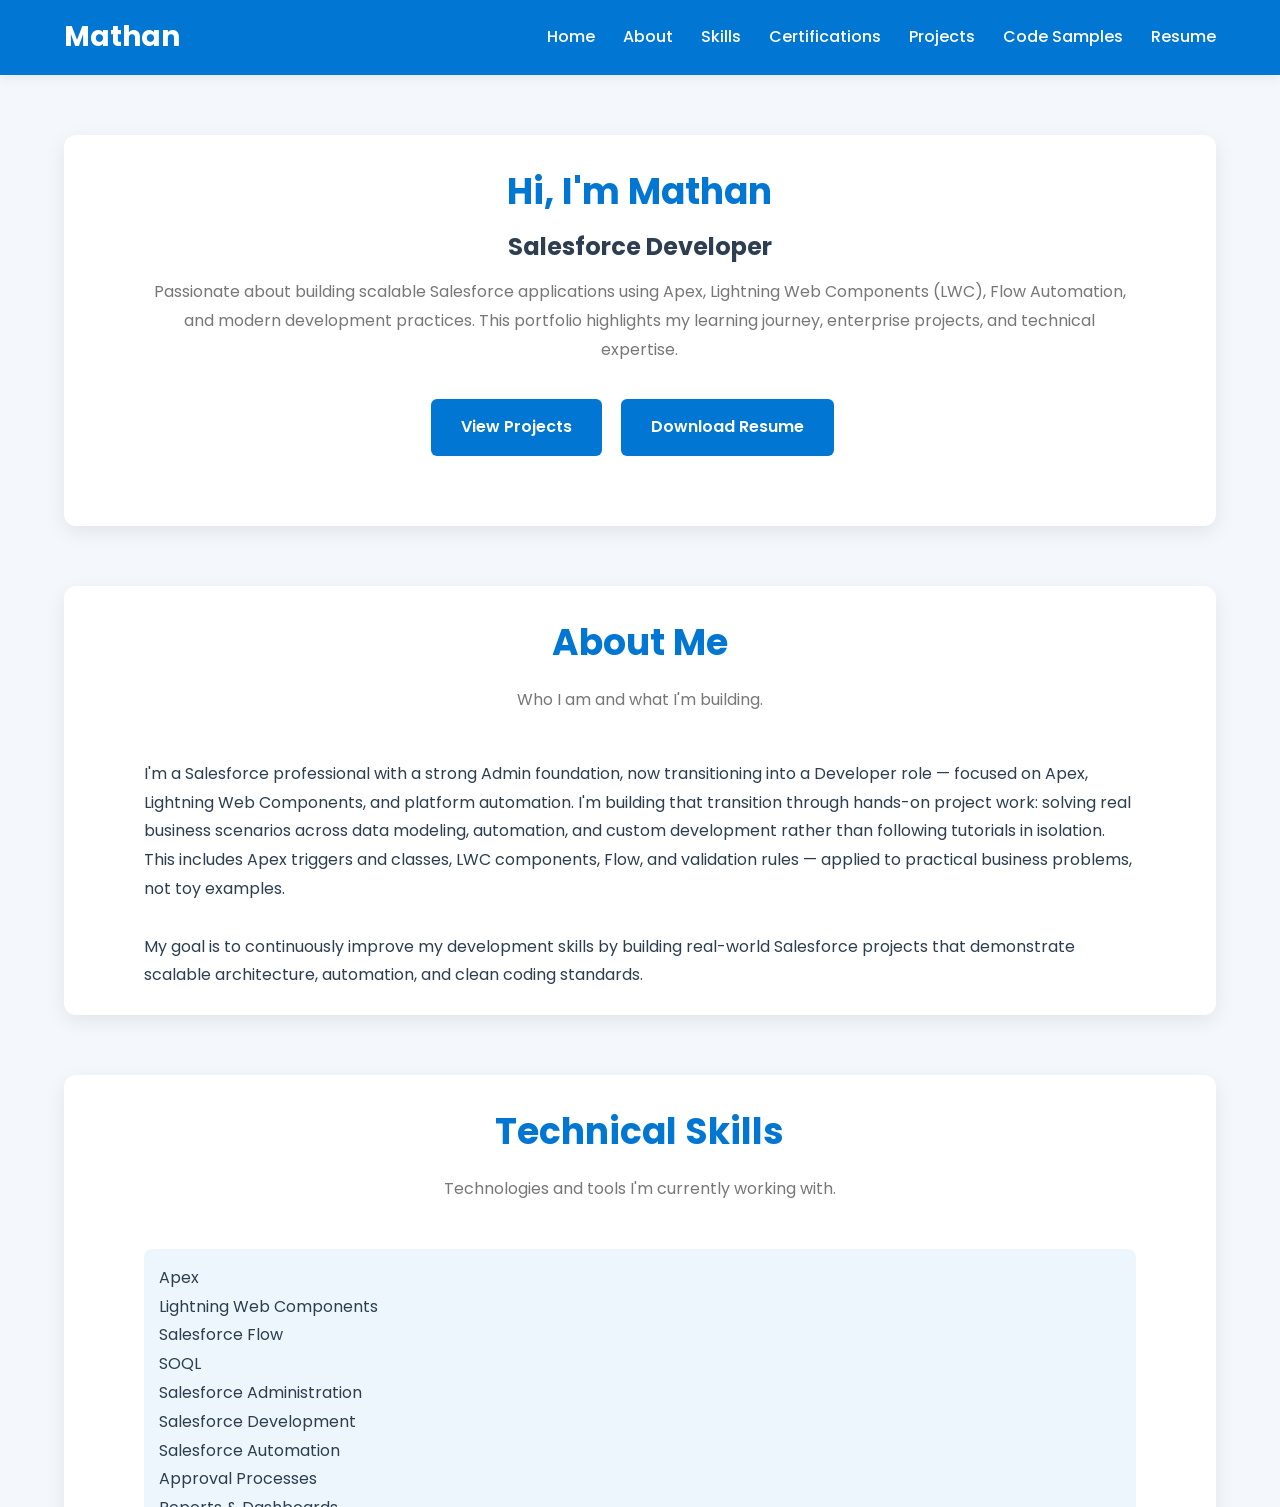
<file: index.html>
<!DOCTYPE html>
<html lang="en">
<head>
    <meta charset="UTF-8">
    <meta http-equiv="refresh" content="0; url=home.html">
    <title>Redirecting...</title>
</head>
<body>
    Redirecting...
</body>
</html>
</file>
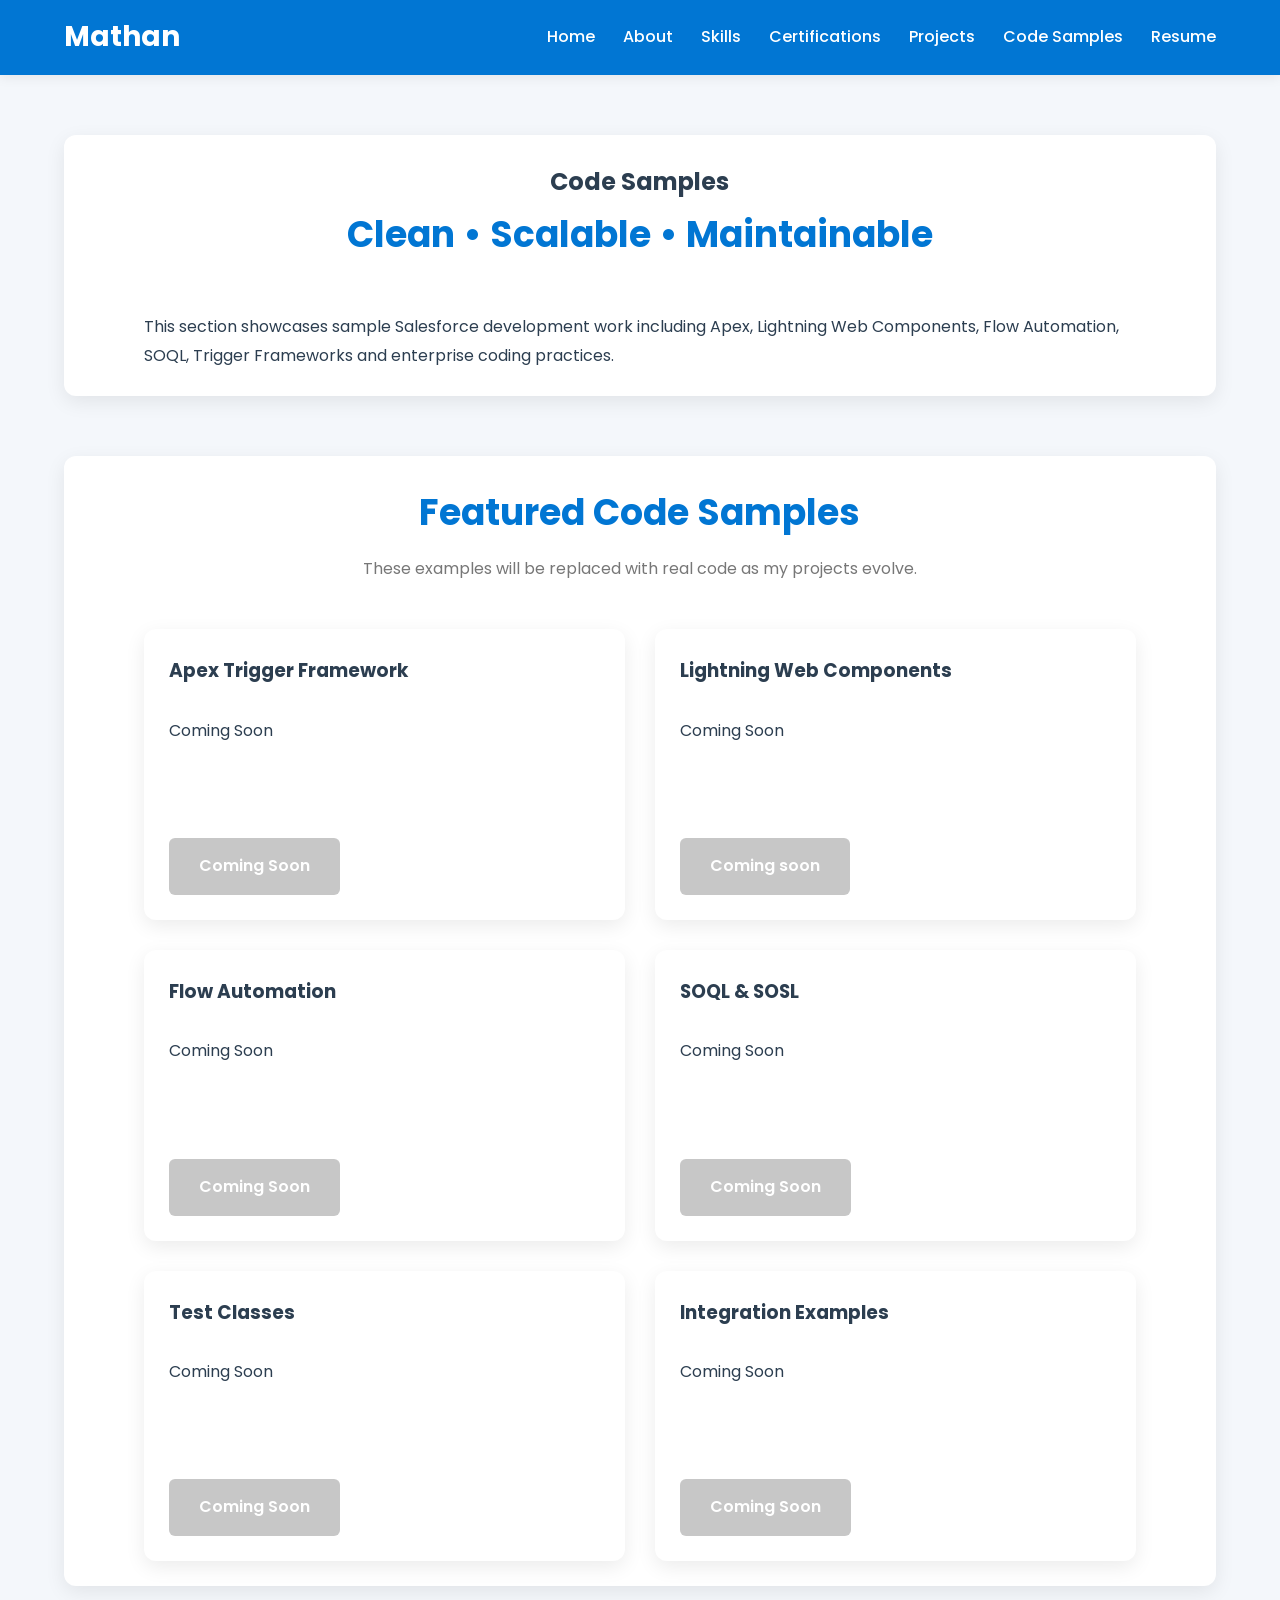
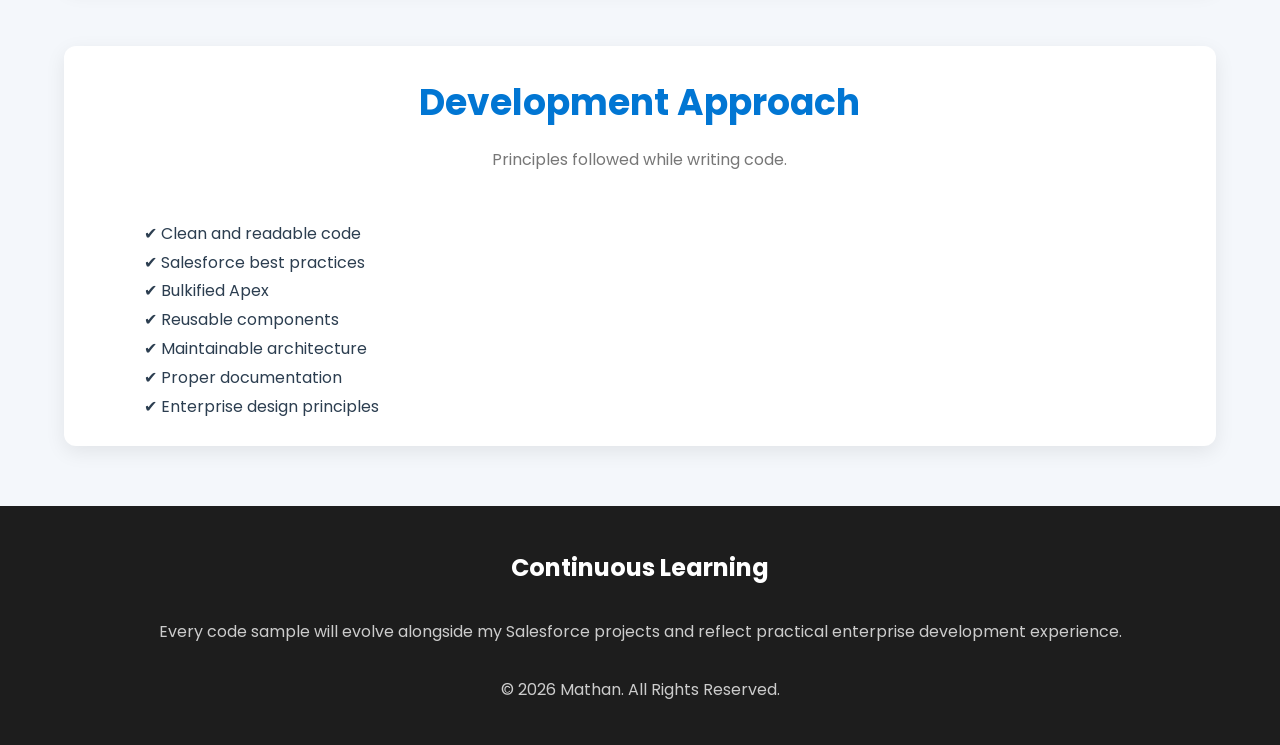
<file: code-samples.html>
<!DOCTYPE html>
<html lang="en">

<head>

    <meta charset="UTF-8">
    <meta name="viewport" content="width=device-width, initial-scale=1.0">

    <title>Code Samples | Mathan Salesforce Portfolio</title>

    <meta name="description"
        content="Salesforce Apex, LWC, Flow, Trigger Framework, SOQL and Test Class code samples.">

    <link rel="icon" href="images/favicon.png">

    <link rel="stylesheet" href="styles.css">

</head>

<body>

<!-- ================= HEADER ================= -->

<header>

<div class="container">

<nav>

<a href="home.html" class="logo">Mathan</a>

<ul>

<li><a href="home.html">Home</a></li>

<li><a href="home.html#about">About</a></li>

<li><a href="home.html#skills">Skills</a></li>

<li><a href="home.html#certifications">Certifications</a></li>

<li><a href="projects.html">Projects</a></li>

<li><a href="code-samples.html">Code Samples</a></li>

<li><a href="resume/Mathan_Resume.pdf" target="_blank">Resume</a></li>

</ul>

</nav>

</div>

</header>

<!-- ================= HERO ================= -->

<section
<div class="card">
<div class="container">
<div class="section-title">
<h1>Code Samples</h1>

<h2>Clean • Scalable • Maintainable</h2>
</div>
<p>

This section showcases sample Salesforce development work including Apex,
Lightning Web Components, Flow Automation, SOQL, Trigger Frameworks and
enterprise coding practices.

</p>

</div>
</div>
</section>

<!-- ================= CODE SAMPLE SECTION ================= -->

<section 
<div class="card">
<div class="container">

<div class="section-title">

<h2>Featured Code Samples</h2>

<p>
These examples will be replaced with real code as my projects evolve.
</p>

</div>

<div class="grid-2">

<!-- Card 1 -->

<div class="card">

<h3>Apex Trigger Framework</h3>

<br>

<p>
Coming Soon
<!-- A scalable trigger architecture using a handler class that keeps business
logic separate from trigger events. -->

</p>

<br>

<!-- <strong>Topics</strong>

<ul class="clean-list">

<li>Trigger Handler</li>

<li>Bulkification</li>

<li>Governor Limits</li>

<li>Best Practices</li>

</ul> -->

<br>
<a href="javascript:void(0)" class="btn btn-disabled">
    Coming Soon
</a>
<!--After completing project comment the above line and un comment the below line*/
<a href="#" class="btn">View on GitHub</a> -->

</div>

<!-- Card 2 -->

<div class="card">

<h3>Lightning Web Components</h3>

<br>
<p>
Coming Soon
<!-- In progress — covers Lead Conversion, Assignment Rules, Duplicate Rules, and Parent-Child LWC communication. -->



<!-- <p>
    
    <a href="images/Project1_LWC_Screen_Inprogress.png" target="_blank">
    <img src="images/Project1_LWC_Screen_Inprogress.png"
         alt="LWC Screen Sample Inprogress"
         class="code-image">
</a>
<!-- Reusable Lightning Web Components designed using modern JavaScript,
HTML and CSS for responsive Salesforce applications. -->

</p>

<br>

<!-- <strong>Topics</strong>

<ul class="clean-list">

<li>LWC</li>

<li>JavaScript</li>

<li>HTML</li>

<li>CSS</li>

</ul>
 -->

<br>
<a href="javascript:void(0)" class="btn btn-disabled">
    Coming soon
</a>

<!--After completing project comment the above line and un comment the below line*/
 <a href="lwc-project1.html" class="btn">View on Details</a>-->

</div>

<!-- Card 3 -->

<div class="card">

<h3>Flow Automation</h3>

<br>

<p>
Coming Soon
<!-- Automation examples covering Record-Triggered Flows,
Scheduled Flows and Screen Flows used in enterprise solutions. -->

</p>

<br>

<!-- <strong>Topics</strong>

<ul class="clean-list">

<li>Record Triggered Flow</li>

<li>Screen Flow</li>

<li>Scheduled Flow</li>

<li>Subflow</li>

</ul> -->

<br>

<a href="javascript:void(0)" class="btn btn-disabled">
    Coming Soon
</a>
<!--After completing project comment the above line and un comment the below line*/
<a href="#" class="btn">View on GitHub</a> -->

</div>

<!-- Card 4 -->

<div class="card">

<h3>SOQL & SOSL</h3>

<br>

<p>
Coming Soon
<!-- Query examples demonstrating efficient data retrieval,
relationship queries and Salesforce query optimization. -->

</p>

<br>

<!-- <strong>Topics</strong>

<ul class="clean-list">

<li>SOQL</li>

<li>SOSL</li>

<li>Relationship Query</li>

<li>Aggregate Query</li>

</ul> -->

<br>

<a href="javascript:void(0)" class="btn btn-disabled">
    Coming Soon
</a>
<!--After completing project comment the above line and un comment the below line*/
<a href="#" class="btn">View on GitHub</a> -->

</div>

<!-- Card 5 -->

<div class="card">

<h3>Test Classes</h3>

<br>

<p>
Coming Soon
<!-- Examples of test classes with positive,
negative and bulk test scenarios while maintaining
high code coverage. -->

</p>

<br>

<!-- <strong>Topics</strong>

<ul class="clean-list">

<li>Test Data</li>

<li>Assertions</li>

<li>Bulk Testing</li>

<li>Best Practices</li>

</ul> -->

<br>

<a href="javascript:void(0)" class="btn btn-disabled">
    Coming Soon
</a>
<!--After completing project comment the above line and un comment the below line*/
<a href="#" class="btn">View on GitHub</a> -->

</div>

<!-- Card 6 -->

<div class="card">

<h3>Integration Examples</h3>

<br>

<p>
Coming Soon
<!-- Sample REST integrations demonstrating
HTTP callouts, JSON serialization and
API communication. -->

</p>

<br>

<!-- <strong>Topics</strong>

<ul class="clean-list">

<li>REST API</li>

<li>JSON</li>

<li>HTTP Callout</li>

<li>Named Credentials</li>

</ul> -->

<br>

<a href="javascript:void(0)" class="btn btn-disabled">
    Coming Soon
</a>
<!--After completing project comment the above line and un comment the below line*/
<a href="#" class="btn">View on GitHub</a> -->

</div>

</div>

</div>

</div>
</section>

<!-- ================= DEVELOPMENT APPROACH ================= -->

<section 
<div class="card">
<div class="container">
<div class="section-title">

<h2>Development Approach</h2>

<p>Principles followed while writing code.</p>

</div>

<ul class="clean-list">

<li>✔ Clean and readable code</li>

<li>✔ Salesforce best practices</li>

<li>✔ Bulkified Apex</li>

<li>✔ Reusable components</li>

<li>✔ Maintainable architecture</li>

<li>✔ Proper documentation</li>

<li>✔ Enterprise design principles</li>

</ul>

</div>

</div>

</section>

<!-- ================= FOOTER ================= -->

<footer>

<div class="container">

<h2>Continuous Learning</h2>

<br>

<p>

Every code sample will evolve alongside my Salesforce
projects and reflect practical enterprise development
experience.

</p>

<br>

<p>

© 2026 Mathan. All Rights Reserved.

</p>

</div>

</footer>

</body>

</html>
</file>
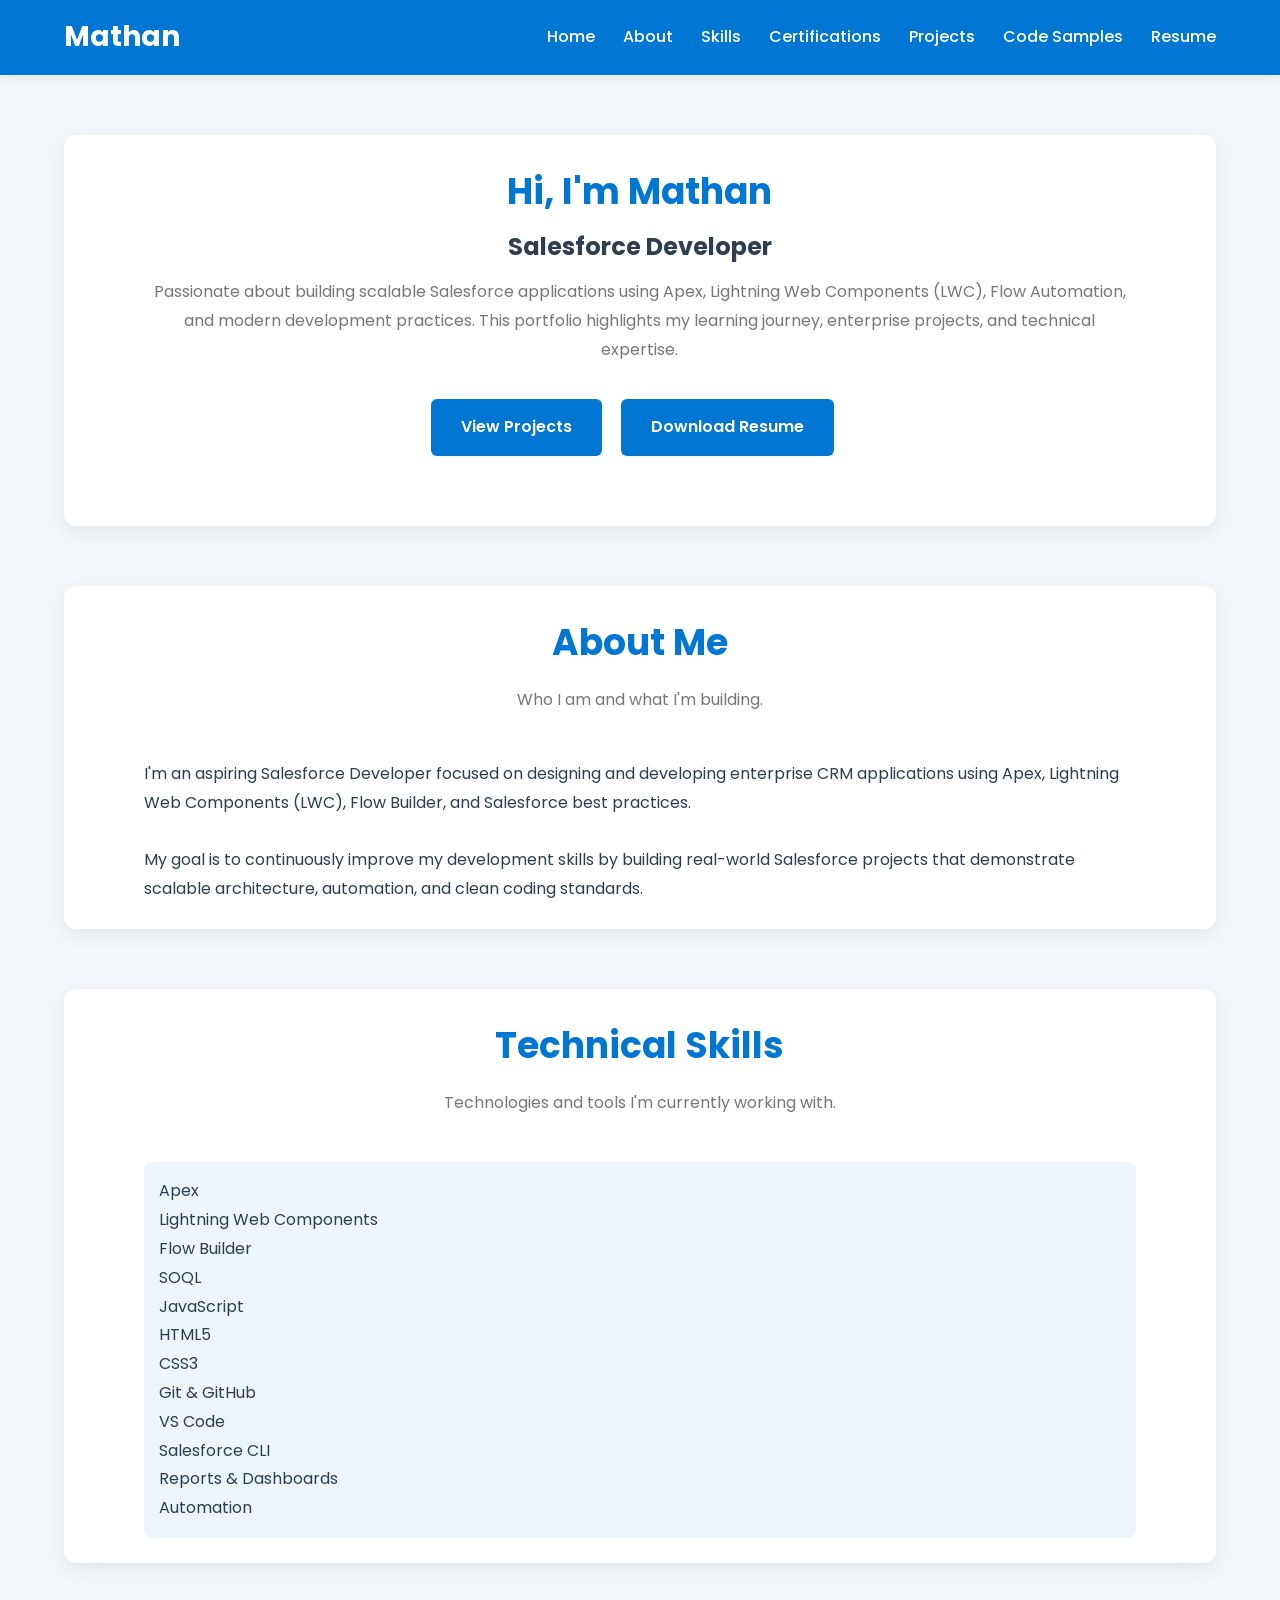
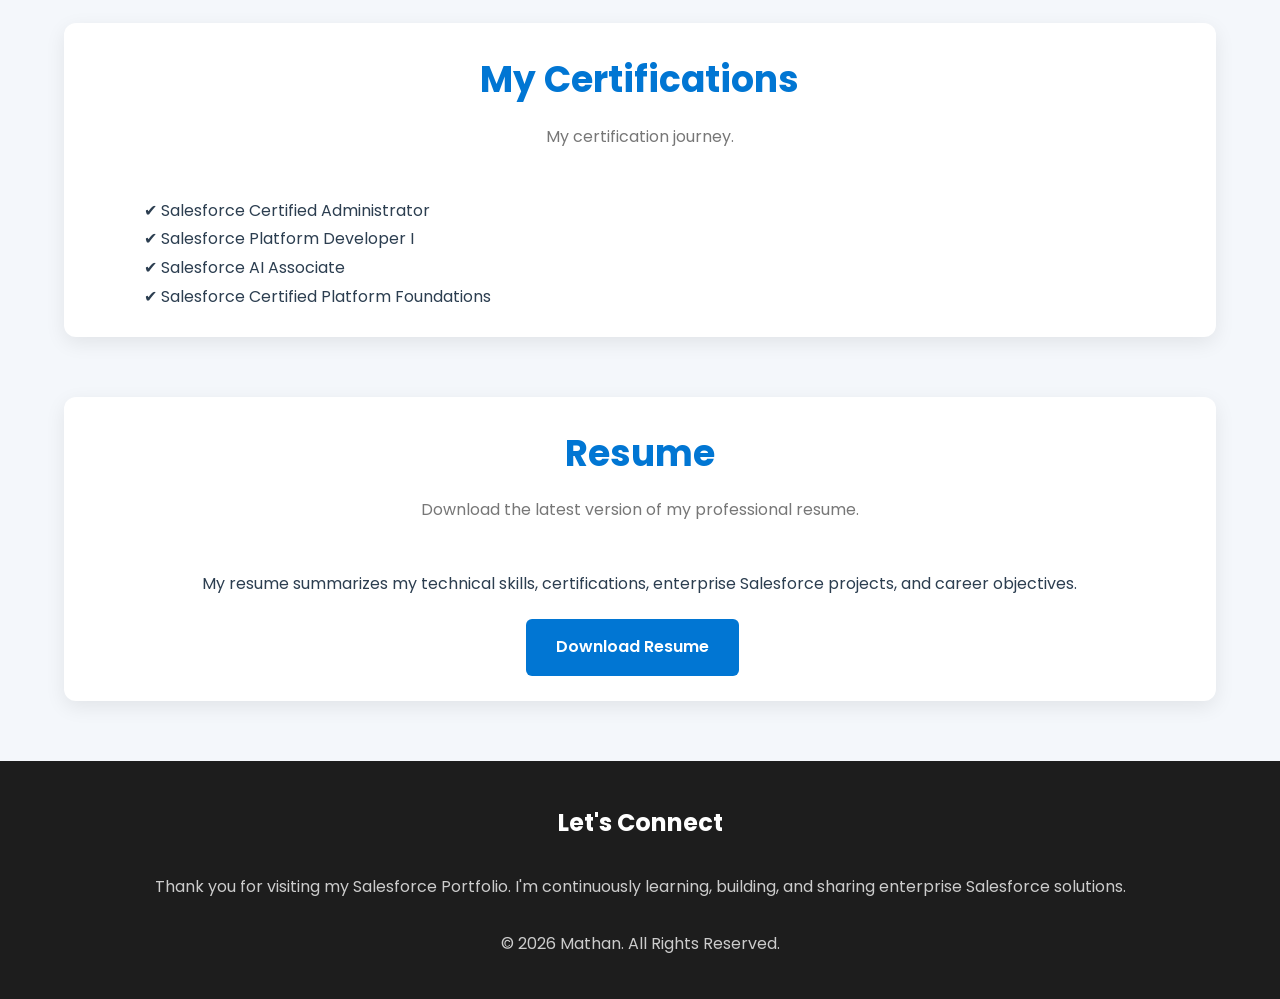
<file: Home.html>
<!DOCTYPE html>
<html lang="en">

<head>

    <meta charset="UTF-8">
    <meta name="viewport" content="width=device-width, initial-scale=1.0">

    <title>Mathan | Salesforce Portfolio</title>

    <meta name="description"
        content="Salesforce Developer Portfolio showcasing Apex, Lightning Web Components, Flow Automation, Salesforce Projects and Technical Skills.">

    <link rel="icon" type="image/png" href="images/favicon.png">

    <link rel="stylesheet" href="styles.css">

</head>

<body>

    <!-- ================= HEADER ================= -->

    <header>

        <div class="container">

            <nav>

                <a href="home.html" class="logo">Mathan</a>

                <ul>

                    <li><a href="#home">Home</a></li>

                    <li><a href="#about">About</a></li>

                    <li><a href="#skills">Skills</a></li>

                    <li><a href="#certifications">Certifications</a></li>

                    <li><a href="projects.html">Projects</a></li>

                    <li><a href="code-samples.html">Code Samples</a></li>

                    <li><a href="resume/Mathan_Resume.pdf" target="_blank">Resume</a></li>

                </ul>

            </nav>

        </div>

    </header>

    <!-- ================= HOME ================= -->

    <section id="home" 
      <div class="card">
        <div class="container">

          <div class="section-title">
            <h2>Hi, I'm Mathan</h2>

            <h1>Salesforce Developer</h1>
            <p>

                Passionate about building scalable Salesforce applications using
                Apex, Lightning Web Components (LWC), Flow Automation, and modern
                development practices. This portfolio highlights my learning
                journey, enterprise projects, and technical expertise.

            </p>

            <a href="projects.html" class="btn">View Projects</a>

            <a href="resume/Mathan_Resume.pdf" target="_blank" class="btn">
                Download Resume
            </a>

        </div>
      </div>
      </div>
    </section>

    <!-- ================= ABOUT ================= -->

    <section id="about"
      <div class="card">
        <div class="container">

            <div class="section-title">

                <h2>About Me</h2>

                <p>Who I am and what I'm building.</p>

            </div>

                <p>

                    I'm an aspiring Salesforce Developer focused on designing and
                    developing enterprise CRM applications using Apex, Lightning
                    Web Components (LWC), Flow Builder, and Salesforce best
                    practices.

                </p>

                <br>

                <p>

                    My goal is to continuously improve my development skills by
                    building real-world Salesforce projects that demonstrate
                    scalable architecture, automation, and clean coding standards.

                </p>
        </div>
      </div>
    </section>

    <!-- ================= SKILLS ================= -->

    <section id="skills"
      <div class="card">
        <div class="container">

            <div class="section-title">

                <h2>Technical Skills</h2>

                <p>Technologies and tools I'm currently working with.</p>

            </div>

            <div class="grid-4">

                <div class="skill">Apex</div>

                <div class="skill">Lightning Web Components</div>

                <div class="skill">Flow Builder</div>

                <div class="skill">SOQL</div>

                <div class="skill">JavaScript</div>

                <div class="skill">HTML5</div>

                <div class="skill">CSS3</div>

                <div class="skill">Git & GitHub</div>

                <div class="skill">VS Code</div>

                <div class="skill">Salesforce CLI</div>

                <div class="skill">Reports & Dashboards</div>

                <div class="skill">Automation</div>

            </div>

        </div>

      </div>  
    </section>

    <!-- ================= CERTIFICATIONS ================= -->

    <section id="certifications"
      <div class="card">
        <div class="container">

            <div class="section-title">

                <h2>My Certifications</h2>

                <p>My certification journey.</p>

            </div>

                <ul class="clean-list">

                    <li>✔ Salesforce Certified Administrator</li>

                    <li>✔ Salesforce Platform Developer I</li>

                    <li>✔ Salesforce AI Associate</li>

                    <li>✔ Salesforce Certified Platform Foundations</li>


                </ul>
        </div>
      </div>
    </section>

    <!-- ================= RESUME ================= -->

    <section id="resume"
      <div class="card resume-box">
        <div class="container">

            <div class="section-title">

                <h2>Resume</h2>

                <p>Download the latest version of my professional resume.</p>

            </div>

                <p>

                    My resume summarizes my technical skills, certifications,
                    enterprise Salesforce projects, and career objectives.

                </p>

                <a href="resume/Mathan_Resume.pdf"
                    target="_blank"
                    class="btn">

                    Download Resume

                </a>

            </div>

        </div>

    </section>

    <!-- ================= FOOTER ================= -->

    <footer>

        <div class="container">

            <h2>Let's Connect</h2>

            <br>

            <p>

                Thank you for visiting my Salesforce Portfolio.
                I'm continuously learning, building, and sharing enterprise
                Salesforce solutions.

            </p>

            <br>

            <p>

                © 2026 Mathan. All Rights Reserved.

            </p>

        </div>

    </footer>

</body>

</html>
</file>
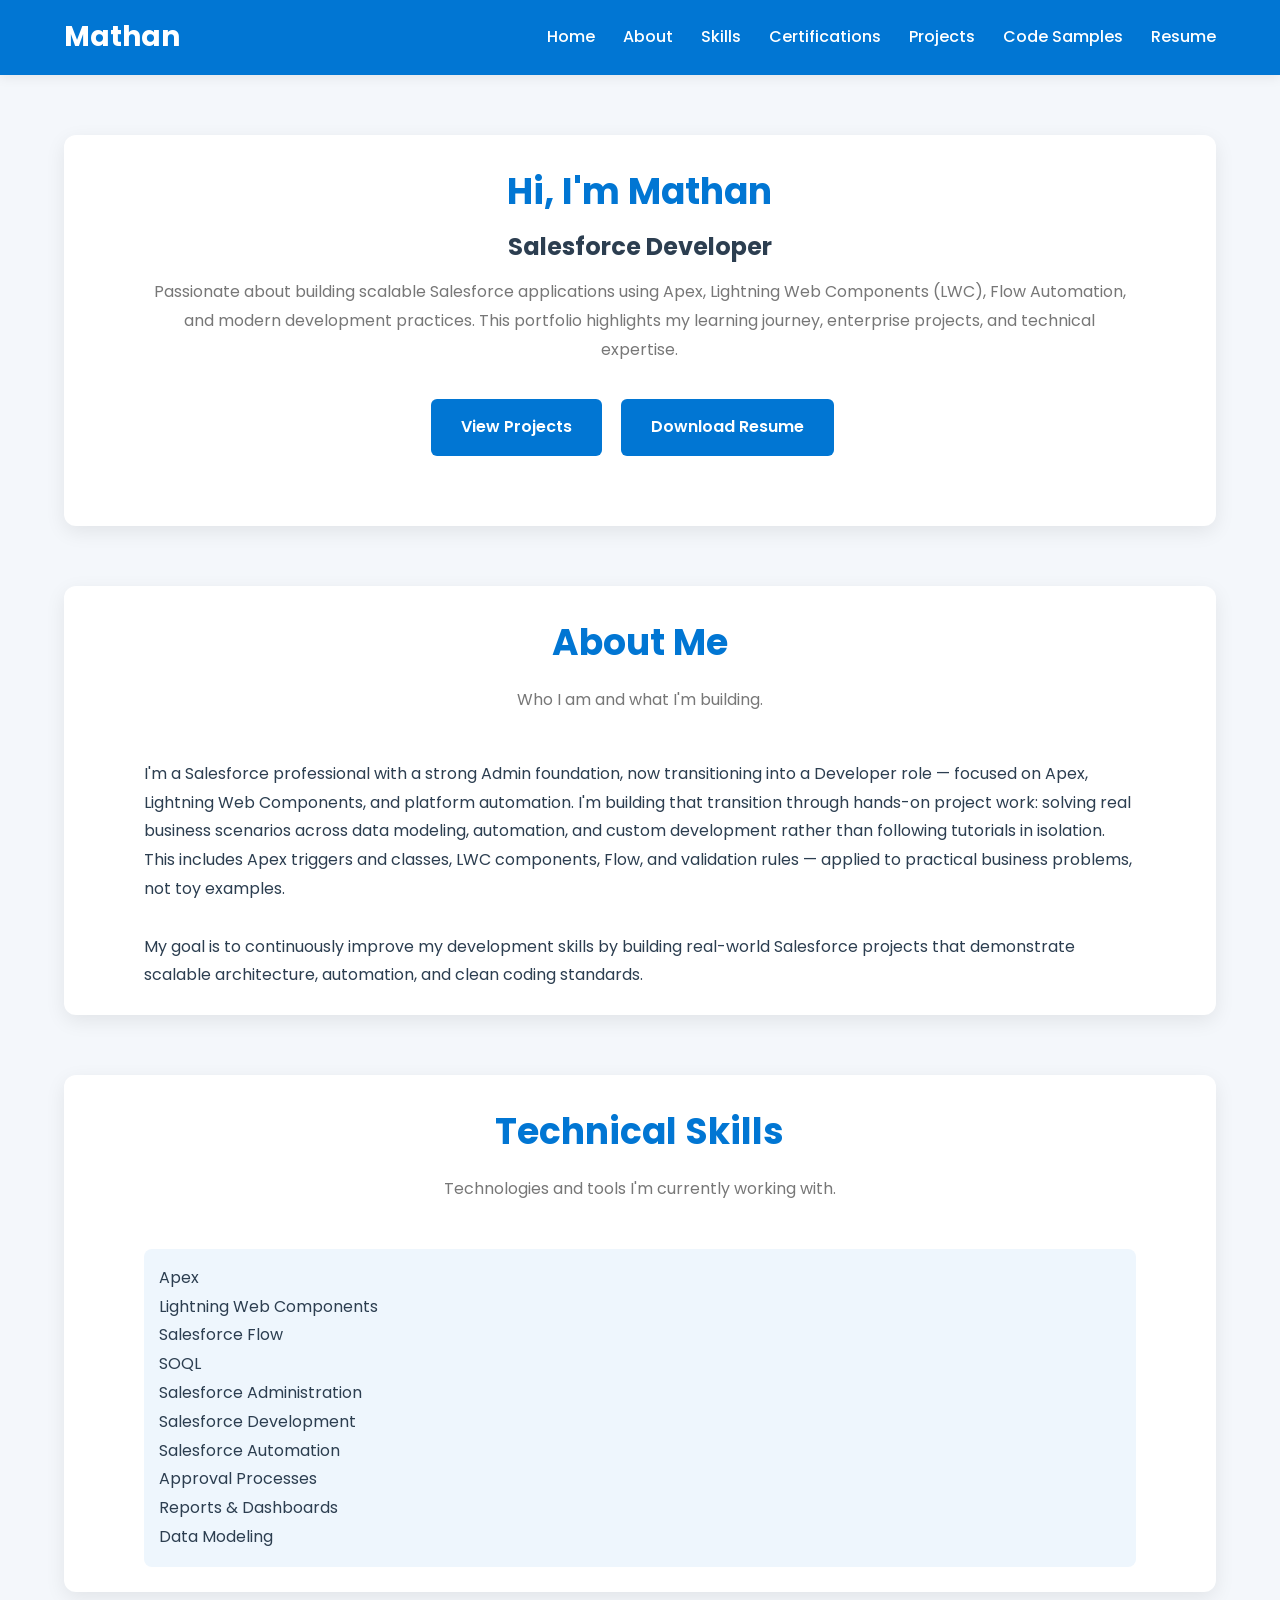
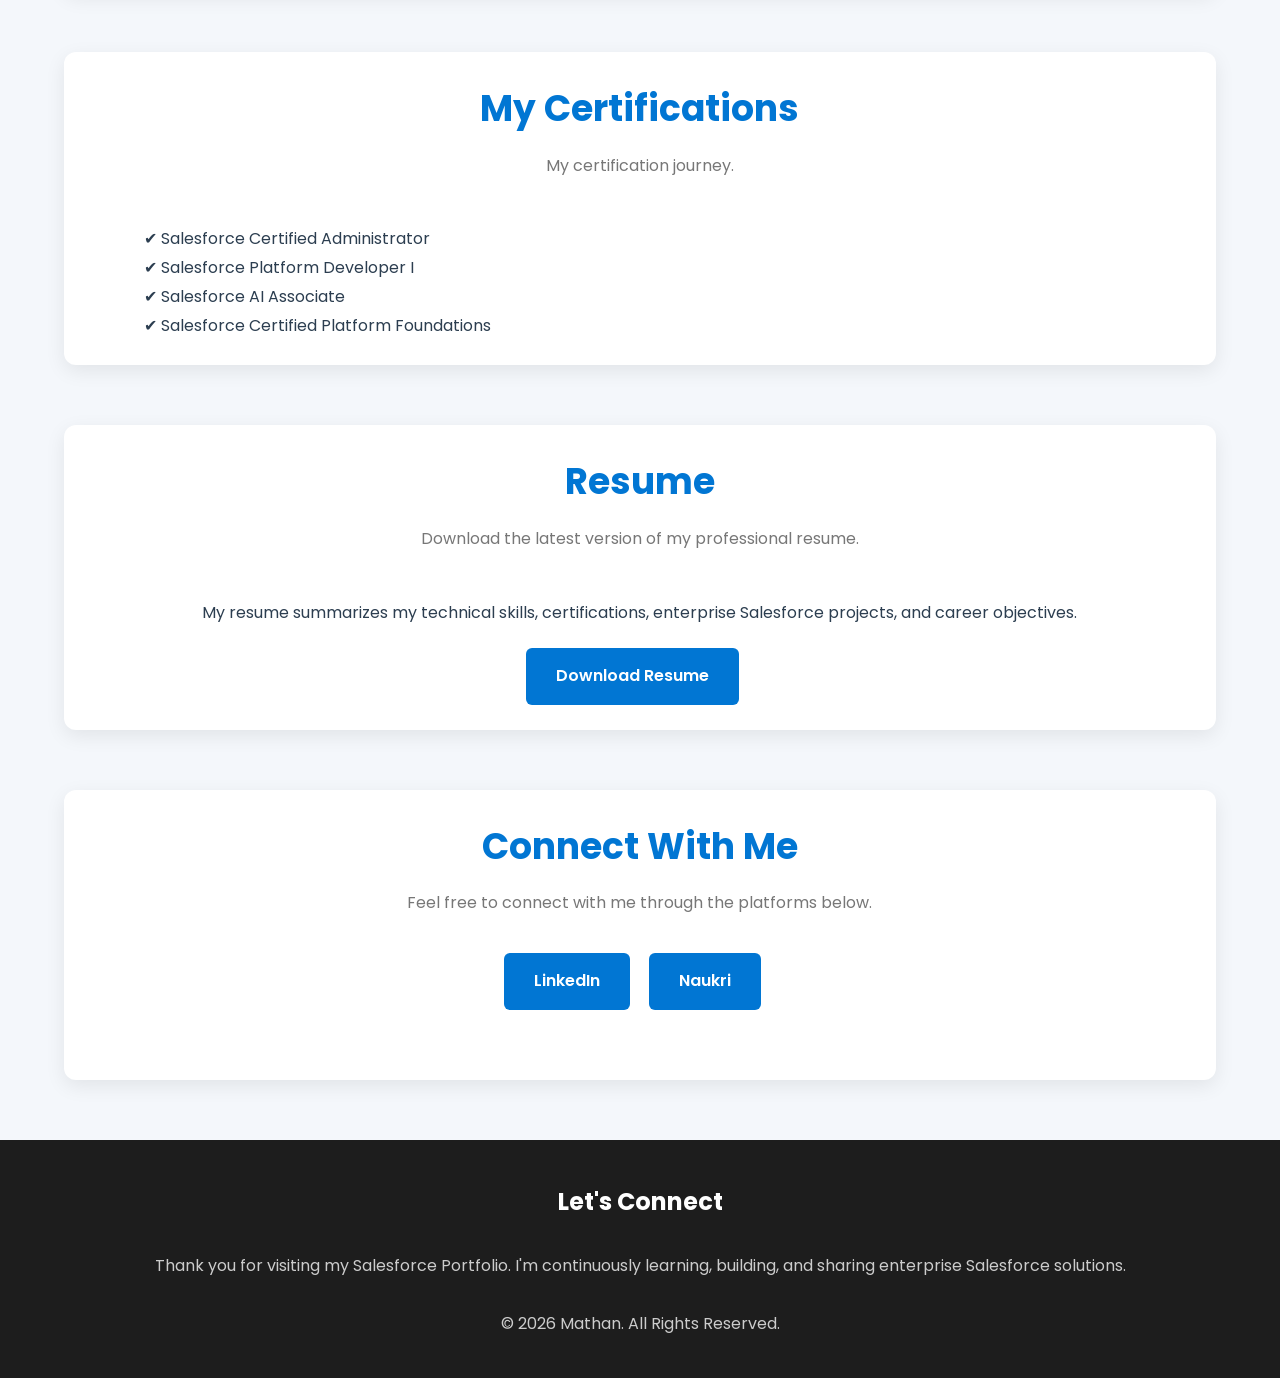
<file: home.html>
<!DOCTYPE html>
<html lang="en">

<head>

    <meta charset="UTF-8">
    <meta name="viewport" content="width=device-width, initial-scale=1.0">

    <title>Mathan | Salesforce Portfolio</title>

    <meta name="description"
        content="Salesforce Developer Portfolio showcasing Apex, Lightning Web Components, Flow Automation, Salesforce Projects and Technical Skills.">

    <link rel="icon" type="image/png" href="images/favicon.png">

    <link rel="stylesheet" href="styles.css">

</head>

<body>

    <!-- ================= HEADER ================= -->

    <header>

        <div class="container">

            <nav>

                <a href="home.html" class="logo">Mathan</a>

                <ul>

                    <li><a href="#home">Home</a></li>

                    <li><a href="#about">About</a></li>

                    <li><a href="#skills">Skills</a></li>

                    <li><a href="#certifications">Certifications</a></li>

                    <li><a href="projects.html">Projects</a></li>

                    <li><a href="code-samples.html">Code Samples</a></li>

                    <li><a href="resume/Mathan_Resume.pdf" target="_blank">Resume</a></li>

                </ul>

            </nav>

        </div>

    </header>

    <!-- ================= HOME ================= -->

    <section id="home" 
      <div class="card">
        <div class="container">

          <div class="section-title">
            <h2>Hi, I'm Mathan</h2>

            <h1>Salesforce Developer</h1>
            <p>

                Passionate about building scalable Salesforce applications using
                Apex, Lightning Web Components (LWC), Flow Automation, and modern
                development practices. This portfolio highlights my learning
                journey, enterprise projects, and technical expertise.

            </p>

            <a href="projects.html" class="btn">View Projects</a>

            <a href="resume/Mathan_Resume.pdf" target="_blank" class="btn">
                Download Resume
            </a>

        </div>
      </div>
      </div>
    </section>

    <!-- ================= ABOUT ================= -->

    <section id="about"
      <div class="card">
        <div class="container">

            <div class="section-title">

                <h2>About Me</h2>

                <p>Who I am and what I'm building.</p>

            </div>

                <p>

                    I'm a Salesforce professional with a strong Admin foundation, now transitioning into a Developer role — focused on Apex, Lightning Web Components, and platform automation.
                    I'm building that transition through hands-on project work: solving real business scenarios across data modeling, automation, and 
                    custom development rather than following tutorials in isolation. This includes Apex triggers and classes, LWC components, Flow, and 
                    validation rules — applied to practical business problems, not toy examples.

                </p>

                <br>

                <p>

                    My goal is to continuously improve my development skills by
                    building real-world Salesforce projects that demonstrate
                    scalable architecture, automation, and clean coding standards.

                </p>
        </div>
      </div>
    </section>

    <!-- ================= SKILLS ================= -->

    <section id="skills"
      <div class="card">
        <div class="container">

            <div class="section-title">

                <h2>Technical Skills</h2>

                <p>Technologies and tools I'm currently working with.</p>

            </div>

            <div class="grid-4">

                <div class="skill">Apex</div>

                <div class="skill">Lightning Web Components</div>

                <div class="skill">Salesforce Flow</div>

                <div class="skill">SOQL</div>

                <!-- <div class="skill">Salesforce Integration</div> ENABLE IN FUTURE AFTER COMPLETE PROJECT-->

                <!-- <div class="skill">Git / Version Control</div> ENABLE IN FUTURE AFTER COMPLETE PROJECT-->

                <div class="skill">Salesforce Administration</div>

                <div class="skill">Salesforce Development</div>

                <div class="skill">Salesforce Automation</div>

                <div class="skill">Approval Processes</div>

                <div class="skill">Reports & Dashboards</div>

                <div class="skill">Data Modeling</div>

            </div>

        </div>

      </div>  
    </section>

    <!-- ================= CERTIFICATIONS ================= -->

    <section id="certifications"
      <div class="card">
        <div class="container">

            <div class="section-title">

                <h2>My Certifications</h2>

                <p>My certification journey.</p>

            </div>

                <ul class="clean-list">

                    <li>✔ Salesforce Certified Administrator</li>

                    <li>✔ Salesforce Platform Developer I</li>

                    <li>✔ Salesforce AI Associate</li>

                    <li>✔ Salesforce Certified Platform Foundations</li>


                </ul>
        </div>
      </div>
    </section>

    <!-- ================= RESUME ================= -->

    <section id="resume"
      <div class="card resume-box">
        <div class="container">

            <div class="section-title">

                <h2>Resume</h2>

                <p>Download the latest version of my professional resume.</p>

            </div>

                <p>

                    My resume summarizes my technical skills, certifications,
                    enterprise Salesforce projects, and career objectives.

                </p>

                <a href="resume/Mathan_Resume.pdf"
                    target="_blank"
                    class="btn">

                    Download Resume

                </a>

            </div>

        </div>

    </section>
<!-- ================= CONNECT ================= -->

<section id="connect"
    <div class="card">
        <div class="container">
            <div class="section-title">

            <h2>Connect With Me</h2>

            <p>
                Feel free to connect with me through the platforms below.
            </p>

        

        <!-- <div class="card text-center"></div> -->

            <a href="YOUR_LINKEDIN_URL"
               target="_blank"
               class="btn">

                LinkedIn

            </a>

            <a href="YOUR_NAUKRI_URL"
               target="_blank"
               class="btn">

                Naukri

            </a>
            </div>
        </div>
    </div>

</section>
    <!-- ================= FOOTER ================= -->

    <footer>

        <div class="container">

            <h2>Let's Connect</h2>

            <br>

            <p>

                Thank you for visiting my Salesforce Portfolio.
                I'm continuously learning, building, and sharing enterprise
                Salesforce solutions.

            </p>

            <br>

            <p>

                © 2026 Mathan. All Rights Reserved.

            </p>

        </div>

    </footer>

</body>

</html>
</file>
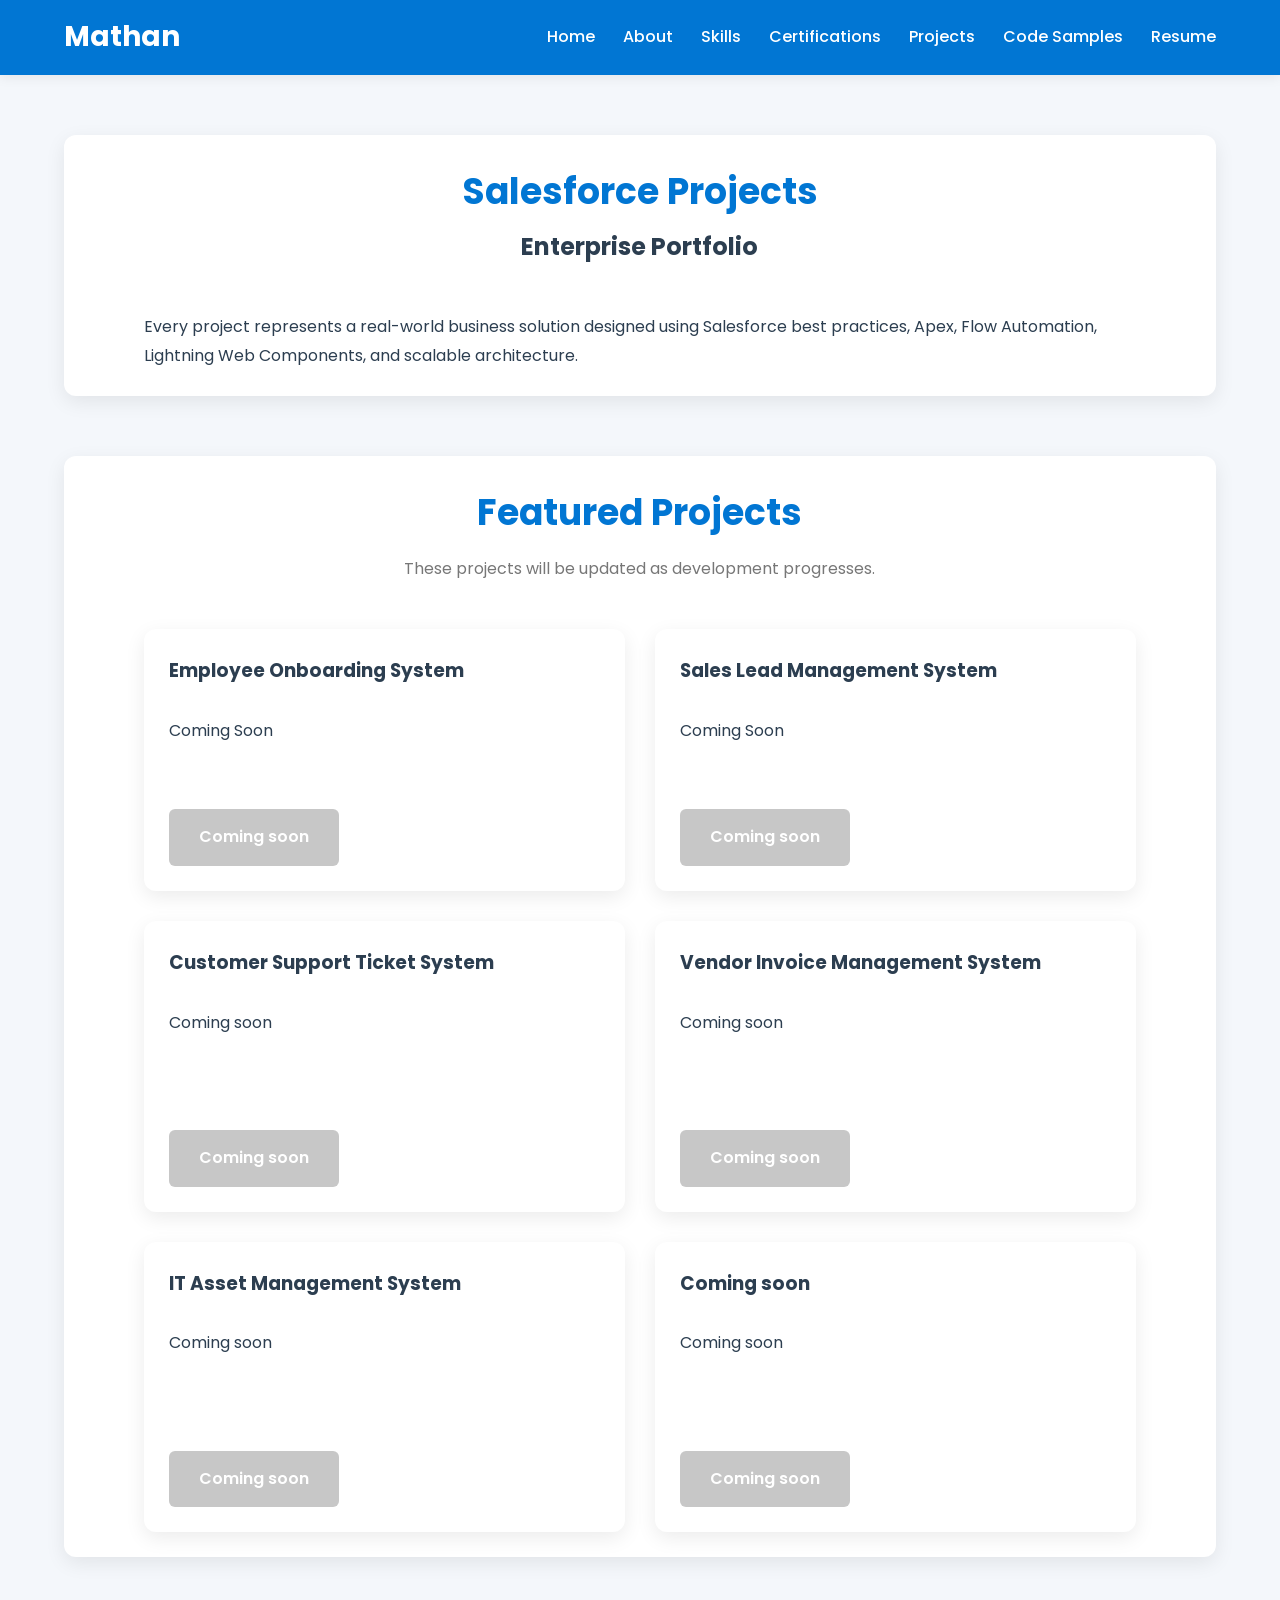
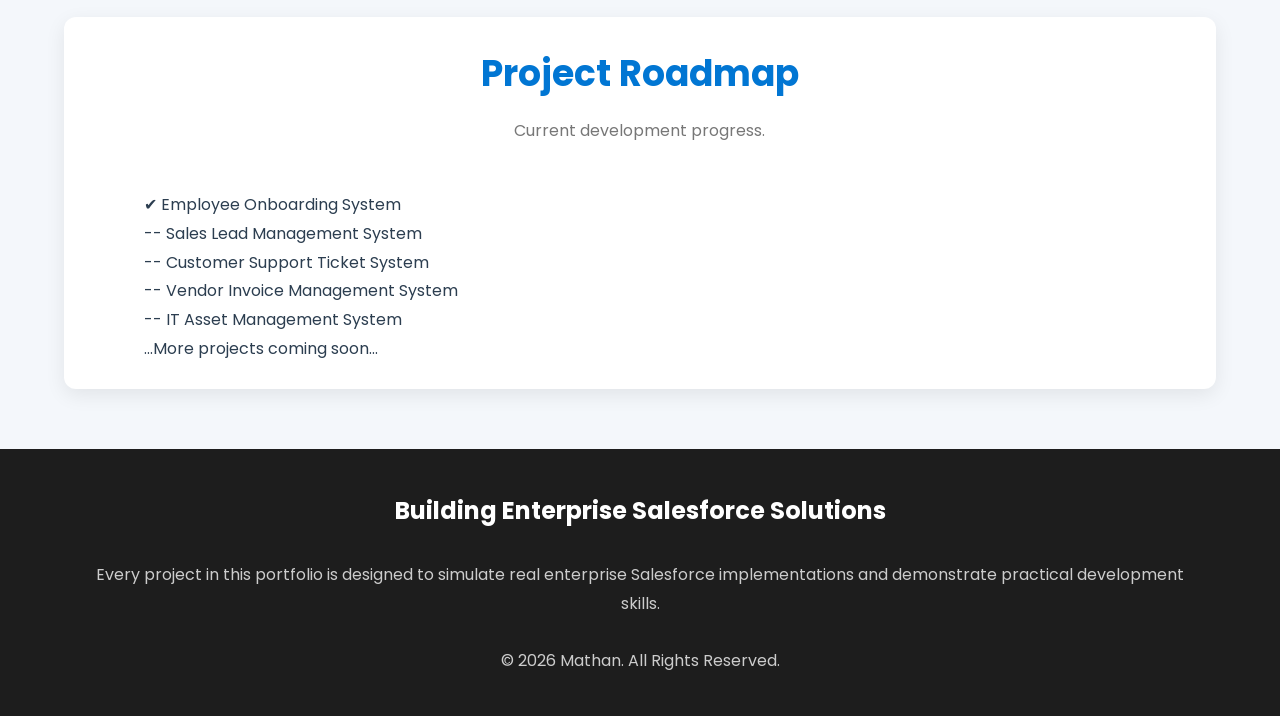
<file: projects.html>
<!DOCTYPE html>
<html lang="en">

<head>

    <meta charset="UTF-8">
    <meta name="viewport" content="width=device-width, initial-scale=1.0">

    <title>Projects | Mathan Salesforce Portfolio</title>

    <meta name="description"
        content="Enterprise Salesforce Projects built using Apex, LWC, Flow and Salesforce Platform.">

    <link rel="icon" href="images/favicon.png">

    <link rel="stylesheet" href="styles.css">

</head>

<body>

<!-- ================= HEADER ================= -->

<header>

<div class="container">

<nav>

<a href="home.html" class="logo">Mathan</a>

<ul>

<li><a href="home.html">Home</a></li>

<li><a href="home.html#about">About</a></li>

<li><a href="home.html#skills">Skills</a></li>

<li><a href="home.html#certifications">Certifications</a></li>

<li><a href="projects.html">Projects</a></li>

<li><a href="code-samples.html">Code Samples</a></li>

<li><a href="resume/Mathan_Resume.pdf" target="_blank">Resume</a></li>

</ul>

</nav>

</div>

</header>

<!-- ================= PAGE TITLE ================= -->

<section
<div class="card">
<div class="container">
  <div class="section-title">

<h2>Salesforce Projects</h2>

<h1>Enterprise Portfolio</h1>
</div>
<p>

Every project represents a real-world business solution designed using
Salesforce best practices, Apex, Flow Automation, Lightning Web Components,
and scalable architecture.

</p>

</div>
</div>

</section>

<!-- ================= PROJECTS ================= -->

<section 
<div class="card">
<div class="container">

<div class="section-title">

<h2>Featured Projects</h2>

<p>
These projects will be updated as development progresses.
</p>

</div>

<div class="grid-2">

<!-- Project 1 -->

<div class="card">

<h3>Employee Onboarding System</h3>

<br>
<p>

Coming Soon

</p>

<!-- <strong>The Business Problem</strong>
<p>

HR teams lose track of new hire onboarding when it's managed through emails and spreadsheets. 
Tasks get missed, managers forget to approve, and nobody knows where things stand until the new hire shows up on day one with nothing set up.

</p>
<br>

<strong>Solution & Approach</strong>

<p>
Built a structured onboarding system where HR fills out one guided form, 
five checklist tasks are created automatically, the manager gets an approval request, and 
a live progress tracker shows exactly what's done and what isn't — all without anyone having to remember to do any of it.
</p>
<br>

<strong>What Was Built</strong>

<ul class="clean-list">

<li>→ Guided onboarding form (Screen Flow)</li>

<li>→ Auto-generated task checklist (5 tasks)</li>

<li>→ Manager approval workflow with email alerts</li>

<li>→ Live progress tracker built with LWC</li>

<li>→ Role-based access — HR, Manager, Director</li>

<li>→ Reports and dashboard for HR leadership</li>

</ul>

<br>

<strong>Outcome & Impact</strong>

<p>

HR now creates a complete onboarding record in under two minutes. 
Tasks are tracked automatically, manager approvals happen without chasing, and 
the progress bar updates in real time as each task is checked off.

</p>
<br>

<br>
<strong>Technology</strong>

<ul class="clean-list">

<li>Apex</li>

<li>Flow Builder</li>

<li>LWC</li>

<li>Approval Process</li>

<li>SOQL</li>

</ul> -->

<br>

<!-- <strong>Solution & Approach</strong>

<p>

</p>
<br> -->
<!-- <a href="https://github.com/mathan-07/VPGroup_Project1" class="btn">View Details</a> -->
<a href="javascript:void(0)" class="btn btn-disabled">
    Coming soon
</a>



</div>


<!-- Project 2 -->

<div class="card">

<h3>Sales Lead Management System</h3>

<br>
<p>

Coming Soon

</p>
<!-- 
<p>

In progress — covers Lead Conversion, Assignment Rules, Duplicate Rules, and Parent-Child LWC communication.

</p>

<br>

<strong>Technology</strong>

<ul class="clean-list">

<li>Flow</li>

<li>Apex</li>

<li>Validation Rules</li>

<li>Custom Objects</li>

</ul> -->

<br>
<a href="javascript:void(0)" class="btn btn-disabled">
    Coming soon
</a>
<!--After completing project comment the above line and un comment the below line*/
<a href="#" class="btn">In Progress</a> -->

</div>

<!-- Project 3 -->

<div class="card">

<h3>Customer Support Ticket System</h3>

<br>

<p>

Coming soon

</p>

<br>

<!-- <strong>Technology</strong>

<ul class="clean-list">

<li>Flow Automation</li>

<li>Approval Process</li>

<li>Formula Fields</li>

<li>Reports</li>

</ul> -->

<br>

<a href="javascript:void(0)" class="btn btn-disabled">
    Coming soon
</a>
<!--After completing project comment the above line and un comment the below line*/
<a href="#" class="btn">In Progress</a> -->

</div>

<!-- Project 4 -->

<div class="card">

<h3>Vendor Invoice Management System</h3>

<br>

<p>

Coming soon

</p>

<br>

<!-- <strong>Technology</strong>

<ul class="clean-list">

<li>Custom Objects</li>

<li>Apex</li>

<li>Flow</li>

<li>Lightning App</li>

</ul> -->

<br>

<a href="javascript:void(0)" class="btn btn-disabled">
    Coming soon
</a>
<!--After completing project comment the above line and un comment the below line*/
<a href="#" class="btn">In Progress</a> -->

</div>

<!-- Project 5 -->

<div class="card">

<h3>IT Asset Management System</h3>

<br>

<p>

Coming soon

</p>

<br>

<!-- <strong>Technology</strong>

<ul class="clean-list">

<li>Flow Builder</li>

<li>Approval Process</li>

<li>Apex</li>

<li>Reports</li>

</ul> -->

<br>

<a href="javascript:void(0)" class="btn btn-disabled">
    Coming soon
</a>
<!--After completing project comment the above line and un comment the below line*/
<a href="#" class="btn">In Progress</a> -->

</div>

<!-- Project 6 -->

<div class="card">

<h3>Coming soon</h3>

<br>

<p>

Coming soon

</p>

<br>

<!-- <strong>Technology</strong>

<ul class="clean-list">

<li>Case Management</li>

<li>Flow</li>

<li>LWC</li>

<li>Reports</li>

</ul> -->

<br>

<a href="javascript:void(0)" class="btn btn-disabled">
    Coming soon
</a>
<!--After completing project comment the above line and un comment the below line*/
<a href="#" class="btn">In Progress</a> -->

</div>

</div>

</div>
</div>

</section>

<!-- ================= ROADMAP ================= -->

<section 
<div class="card">
<div class="container">

<div class="section-title">

<h2>Project Roadmap</h2>

<p>Current development progress.</p>

</div>

<ul class="clean-list">

<li>✔ Employee Onboarding System</li>

<li>-- Sales Lead Management System</li>

<li>-- Customer Support Ticket System</li>

<li>-- Vendor Invoice Management System</li>

<li>-- IT Asset Management System</li>

<li>...More projects coming soon...</li>

</ul>

</div>

</div>

</section>

<!-- ================= FOOTER ================= -->

<footer>

<div class="container">

<h2>Building Enterprise Salesforce Solutions</h2>

<br>

<p>

Every project in this portfolio is designed to simulate real enterprise
Salesforce implementations and demonstrate practical development skills.

</p>

<br>

<p>

© 2026 Mathan. All Rights Reserved.

</p>

</div>

</footer>

</body>

</html>
</file>
<file: styles.css>
/* :root{
    --ink:#151A21;
    --slate:#5B6472;
    --cloud:#F3F5F8;
    --white:#FFFFFF;
    --primary:#0B5FFF;
    --primary-dark:#0A3FBF;
    --accent:#00B8A9;
    --line:#E3E7EE;
    --radius:14px;
    --maxw:1040px;
  }
  *{box-sizing:border-box; margin:0; padding:0;}
  html{scroll-behavior:smooth;}
  body{
    font-family:'Inter', sans-serif;
    color:var(--ink);
    background:var(--cloud);
    line-height:1.6;
  }
  h1,h2,h3{font-family:'Space Grotesk', sans-serif; font-weight:600; letter-spacing:-0.01em;}
  .mono{font-family:'JetBrains Mono', monospace;}
  a{color:inherit; text-decoration:none;}

  /* ---------- Header ---------- *//*
  header{
    position:sticky; top:0; z-index:50;
    background:rgba(21,26,33,0.96);
    backdrop-filter:blur(6px);
  }
  .nav-wrap{
    max-width:var(--maxw); margin:0 auto;
    display:flex; align-items:center; justify-content:space-between;
    padding:18px 24px;
  }
  .logo{color:var(--white); font-family:'Space Grotesk'; font-weight:700; font-size:1.05rem; display:flex; align-items:center; gap:8px;}
  .logo .dot{width:8px; height:8px; border-radius:50%; background:var(--accent); display:inline-block;}
  nav ul{list-style:none; display:flex; gap:28px;}
  nav a{
    color:#C7CDD8; font-size:0.88rem; font-weight:500;
    padding:6px 2px; border-bottom:2px solid transparent;
    transition:color .15s, border-color .15s;
  }
  nav a:hover, nav a:focus-visible{color:var(--white); border-color:var(--accent); outline:none;}
  .nav-toggle{display:none;}

  /* ---------- Hero ---------- *//*
  .hero{
    max-width:var(--maxw); margin:0 auto;
    padding:88px 24px 72px;
    display:grid; grid-template-columns:1.15fr 0.85fr; gap:40px; align-items:center;
  }
  .eyebrow{
    font-family:'JetBrains Mono'; font-size:0.78rem; color:var(--primary);
    text-transform:uppercase; letter-spacing:.08em; margin-bottom:14px; display:block;
  }
  .hero h1{font-size:2.9rem; line-height:1.08; margin-bottom:18px;}
  .hero h1 span{color:var(--primary);}
  .hero p{color:var(--slate); font-size:1.05rem; max-width:46ch; margin-bottom:30px;}
  .btn-row{display:flex; gap:14px; flex-wrap:wrap;}
  .btn{
    display:inline-flex; align-items:center; gap:8px;
    padding:13px 22px; border-radius:9px; font-weight:600; font-size:0.92rem;
    transition:transform .15s, box-shadow .15s;
  }
  .btn-primary{background:var(--primary); color:var(--white); box-shadow:0 6px 16px rgba(11,95,255,.25);}
  .btn-primary:hover{transform:translateY(-2px); box-shadow:0 10px 22px rgba(11,95,255,.32);}
  .btn-ghost{background:var(--white); color:var(--ink); border:1px solid var(--line);}
  .btn-ghost:hover{transform:translateY(-2px); border-color:var(--primary); color:var(--primary);}

  /* signature node-graph graphic *//*
  .node-graphic{width:100%; height:auto;}

  /* ---------- Section shell ---------- *//*
  section.block{max-width:var(--maxw); margin:0 auto; padding:0 24px 64px;}
  .card{
    background:var(--white); border-radius:var(--radius);
    border:1px solid var(--line);
    padding:38px 40px;
    position:relative;
  }
  .card::before{
    content:""; position:absolute; left:0; top:24px; bottom:24px; width:3px;
    background:linear-gradient(var(--primary), var(--accent)); border-radius:3px;
  }
  .card{padding-left:44px;}
  .section-label{
    font-family:'JetBrains Mono'; font-size:0.75rem; color:var(--accent);
    text-transform:uppercase; letter-spacing:.08em; display:block; margin-bottom:10px;
  }
  h2.title{font-size:1.6rem; margin-bottom:16px;}
  .body-text{color:var(--slate); max-width:70ch;}
  .body-text + .body-text{margin-top:12px;}

  /* ---------- Skills grid ---------- *//*
  .skills-grid{display:grid; grid-template-columns:repeat(3, 1fr); gap:16px; margin-top:26px;}
  .skill-card{
    background:var(--cloud); border-radius:10px; padding:20px 22px;
    border:1px solid var(--line);
  }
  .skill-card h4{font-family:'Space Grotesk'; font-size:0.95rem; margin-bottom:10px; color:var(--ink);}
  .skill-card ul{list-style:none;}
  .skill-card li{
    font-size:0.88rem; color:var(--slate); padding:4px 0 4px 16px; position:relative;
  }
  .skill-card li::before{
    content:""; position:absolute; left:0; top:12px; width:6px; height:6px;
    background:var(--primary); border-radius:1px;
  }

  /* ---------- Projects ---------- *//*
  .project-list{display:grid; gap:16px; margin-top:24px;}
  .project-card{
    background:var(--cloud); border:1px solid var(--line); border-radius:10px;
    padding:22px 24px; display:flex; justify-content:space-between; align-items:flex-start; gap:20px;
    flex-wrap:wrap;
  }
  .project-card h4{font-family:'Space Grotesk'; font-size:1.02rem; margin-bottom:6px;}
  .project-card p{font-size:0.9rem; color:var(--slate); max-width:56ch;}
  .status-tag{
    font-family:'JetBrains Mono'; font-size:0.72rem; padding:5px 10px; border-radius:20px;
    background:rgba(11,95,255,0.1); color:var(--primary-dark); white-space:nowrap; height:fit-content;
  }
  .placeholder-note{
    font-family:'JetBrains Mono'; font-size:0.8rem; color:#9AA2AF;
    border:1px dashed var(--line); border-radius:8px; padding:14px 16px; margin-top:20px;
  }

  /* ---------- Certifications timeline ---------- *//*
  .cert-track{margin-top:24px; display:grid; gap:0;}
  .cert-item{
    display:grid; grid-template-columns:120px 1fr; gap:20px;
    padding:16px 0; border-bottom:1px solid var(--line);
  }
  .cert-item:last-child{border-bottom:none;}
  .cert-status{font-family:'JetBrains Mono'; font-size:0.75rem; color:var(--slate);}
  .cert-status.in-progress{color:var(--primary);}
  .cert-name{font-weight:600; font-size:0.95rem;}

  /* ---------- Code samples ---------- *//*
  .code-grid{display:grid; grid-template-columns:repeat(2,1fr); gap:14px; margin-top:24px;}
  .code-tile{
    background:var(--ink); color:#D7E3F4; border-radius:10px; padding:18px 20px;
    font-family:'JetBrains Mono'; font-size:0.82rem;
  }
  .code-tile .tag{color:var(--accent); display:block; margin-bottom:6px;}

  /* ---------- Resume ---------- *//*
  .resume-box{display:flex; align-items:center; justify-content:space-between; gap:20px; flex-wrap:wrap; margin-top:22px;}

  /* ---------- Footer ---------- *//*
  footer{background:var(--ink); color:#C7CDD8; margin-top:40px;}
  .footer-wrap{max-width:var(--maxw); margin:0 auto; padding:56px 24px 40px; text-align:center;}
  footer h3{color:var(--white); margin-bottom:14px;}
  footer p{color:#9AA2AF; max-width:56ch; margin:0 auto 22px; font-size:0.92rem;}
  .footer-links{display:flex; justify-content:center; gap:24px; margin-bottom:28px; flex-wrap:wrap;}
  .footer-links a{
    font-family:'JetBrains Mono'; font-size:0.85rem; color:#D7E3F4;
    border-bottom:1px solid transparent;
  }
  .footer-links a:hover{border-color:var(--accent); color:var(--accent);}
  .copyright{font-size:0.78rem; color:#6B7280;}

  @media (max-width:820px){
    .hero{grid-template-columns:1fr; padding-top:48px;}
    .hero h1{font-size:2.2rem;}
    nav ul{gap:16px;}
    .skills-grid{grid-template-columns:1fr;}
    .code-grid{grid-template-columns:1fr;}
    .cert-item{grid-template-columns:90px 1fr;}
    nav ul{display:none;}
  } */

  /*Testing purpose only
  /* ==========================================
   Salesforce Portfolio Website
   Author : Mathan
   Version: 1.0
==========================================*/

/* ---------- Google Font ---------- */
@import url('https://fonts.googleapis.com/css2?family=Poppins:wght@300;400;500;600;700;800&display=swap');

/* ---------- Reset ---------- */

*{
    margin:0;
    padding:0;
    box-sizing:border-box;
}

html{
    scroll-behavior:smooth;
}

body{
    font-family:'Poppins',sans-serif;
    background:#f4f7fb;
    color:#2c3e50;
    line-height:1.8;
}

/* ---------- Common Container ---------- */

.container{
    width:90%;
    max-width:1500px;
    margin:auto;
}

/* ---------- Header ---------- */

header{
    background:#0176d3;
    position:sticky;
    top:0;
    z-index:999;
    box-shadow:0 2px 12px rgba(0,0,0,.08);
}

nav{
    height:75px;
    display:flex;
    justify-content:space-between;
    align-items:center;
}

.logo{
    color:#fff;
    font-size:28px;
    font-weight:700;
    text-decoration:none;
}

nav ul{
    display:flex;
    list-style:none;
}

nav ul li{
    margin-left:28px;
}

nav ul li a{
    color:#fff;
    text-decoration:none;
    font-weight:500;
    transition:.3s;
}

nav ul li a:hover{
    color:#ffd54f;
}

/* ---------- Hero ---------- */

.hero{
    padding:20px 0;
    text-align:center;
}

.hero-skills{
    padding:40px 0;
}

.hero-cert{
    padding:15px 0;
}

.hero-proj-roadmap{
  padding:40px 0
}
.hero-deveAppro{
  padding:40px 0
}


.hero h1{
    font-size:48px;
    color:#0176d3;
    margin-bottom:15px;
}

.hero h2{
    font-size:22px;
    color:#666;
    margin-bottom:20px;
    font-weight:500;
}

.hero p{
    max-width:760px;
    margin:auto;
    color:#555;
}

/* ---------- Button ---------- */

.btn{
    display:inline-block;
    margin-top:35px;
    margin-right:15px;
    padding:14px 30px;
    background:#0176d3;
    color:#fff;
    border-radius:6px;
    text-decoration:none;
    transition:.3s;
    font-weight:600;
}

.btn:hover{
    background:#025fb2;
}

/* ---------- Section ----------
 background:white;
 box-shadow:0 5px 15px rgba(0,0,0,.08);
*/

section{
            width:90%;
            max-width:1100px;
            margin:60px auto;
           
            padding:60px;
            border-radius:10px;
            
        }

.section-title{
    text-align:center;
    margin-bottom:45px;
}

.section-title h2{
    font-size:36px;
    color:#0176d3;
}

.section-title p{
    color:#777;
    margin-top:10px;
}

/* ---------- Card ---------- */

.card{
    background:#fff;
    border-radius:12px;
    padding:25px;
    box-shadow:0 6px 20px rgba(0,0,0,.08);
    transition:.3s;

    max-width: 1500px;
}

.card:hover{
    transform:translateY(-6px);
}

.grid-2{
    display:grid;
    grid-template-columns:repeat(2,1fr);
    gap:30px;
}

.grid-3{
    display:grid;
    grid-template-columns:repeat(3,1fr);
    gap:30px;
}
/*
display:grid;
    grid-template-columns:repeat(4,1fr);
    gap:25px;
*/
.grid-4{
    
    background:#eef6fd;
    padding:15px;
    border-radius:8px
}


/* ---------- Skills ---------- 
    background:#eef6fd;
    border-left:5px solid #0176d3;
    padding:18px;
    border-radius:8px;
    font-weight:500;*/

.skill{

    display:grid;
    grid-template-columns:repeat(auto-fit,minmax(200px,1fr));
    gap:15px;
}

/* ---------- Lists ---------- */

ul.clean-list{
    list-style:none;
}

/* ul.clean-list li{
    padding:8px 0;
} */

/* ---------- Resume ---------- */

.resume-box{
    text-align:center;
}

.resume-box a{
    margin-top:20px;
}

/* ---------- Footer ---------- */

footer{
    background:#1d1d1d;
    color:#fff;
    text-align:center;
    padding:40px 20px;
}

footer p{
    color:#ccc;
}

/* ---------- Utility ---------- */

.text-center{
    text-align:center;
}

.mt-20{
    margin-top:20px;
}

.mt-30{
    margin-top:30px;
}

.mt-40{
    margin-top:40px;
}

.mb-30{
    margin-bottom:30px;
}

.highlight{
    color:#0176d3;
    font-weight:600;
}

/* ===============================
   Disabled Button
================================= */

.btn-disabled{
    background:#b5b5b5;
    color:#ffffff;
    cursor:not-allowed;
    pointer-events:none;
    opacity:0.75;
}

.btn-disabled:hover{
    background:#b5b5b5;
}
/* ===============================
   Image in code sample
================================= */
.code-image{
    width:100%;
    max-width:900px;
    height:auto;
    display:block;
    margin:20px auto;
    border-radius:10px;
    box-shadow:0 5px 15px rgba(0,0,0,.15);
}

.image-grid{
    display:grid;
    grid-template-columns:repeat(2,1fr);
    gap:15px;
    margin-top:20px;
}

.image-grid img{
    width:100%;
    border-radius:8px;
    transition:.3s;
}

.image-grid img:hover{
    transform:scale(1.03);
}

/* ===============================
   Project Gallery
================================= */

.project-gallery{

    margin-top:20px;

}

.project-gallery a{

    display:block;
    margin-bottom:25px;

}

.project-image{

    width:100%;
    height:auto;

    border-radius:10px;

    box-shadow:0 5px 15px rgba(0,0,0,.15);

    transition:0.3s;

}

.project-image:hover{

    transform:scale(1.02);

}
/* ---------- Responsive ---------- */

@media(max-width:992px){

.grid-4{
    grid-template-columns:repeat(2,1fr);
}

.grid-3{
    grid-template-columns:repeat(2,1fr);
}

}

@media(max-width:768px){

nav{
    flex-direction:column;
    height:auto;
    padding:20px;
}

nav ul{
    flex-wrap:wrap;
    justify-content:center;
    margin-top:15px;
}

nav ul li{
    margin:10px;
}

.hero h1{
    font-size:36px;
}

.hero h2{
    font-size:20px;
}

.grid-2,
.grid-3,
.grid-4{
    grid-template-columns:1fr;
}

section{
    padding:60px 0;
}

}

@media(max-width:480px){

.hero{
    padding:80px 0;
}

.hero h1{
    font-size:30px;
}

.section-title h2{
    font-size:28px;
}

.btn{
    display:block;
    margin:15px auto;
    width:220px;
}

}
</file>
